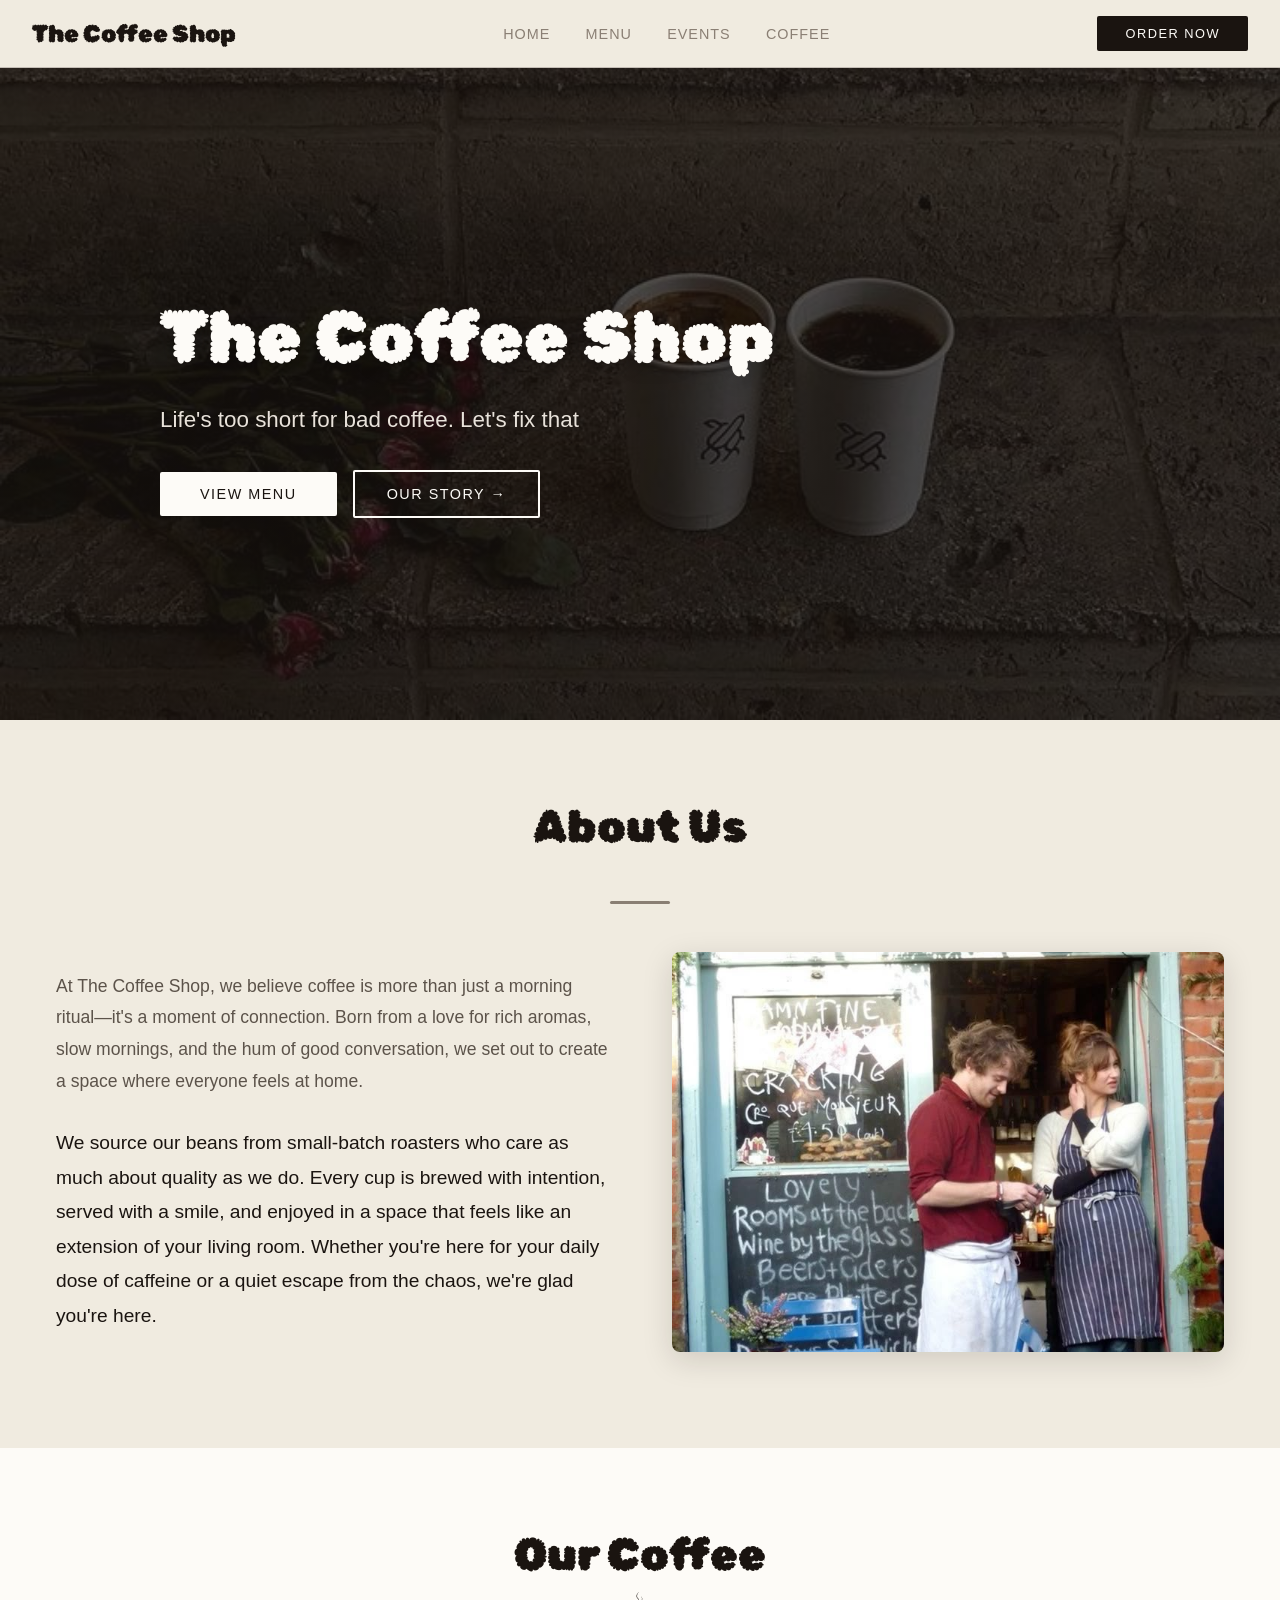
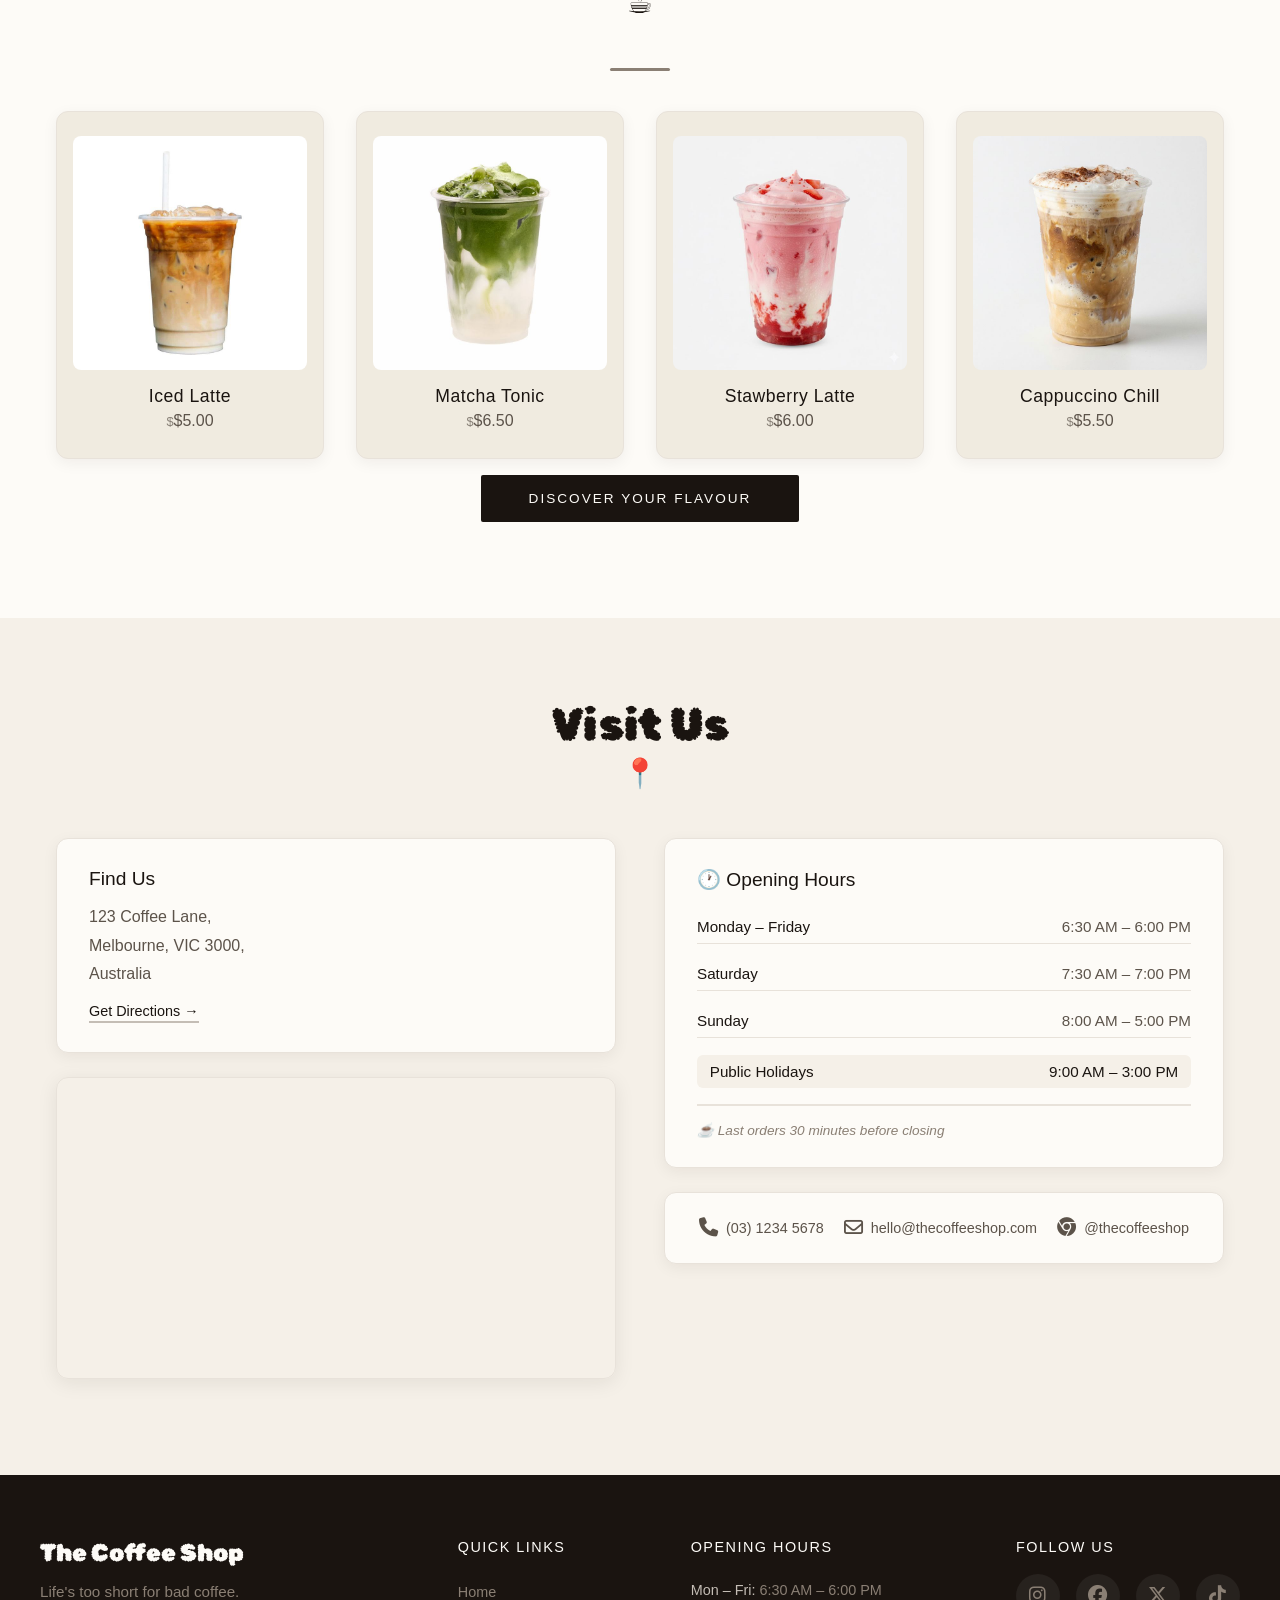
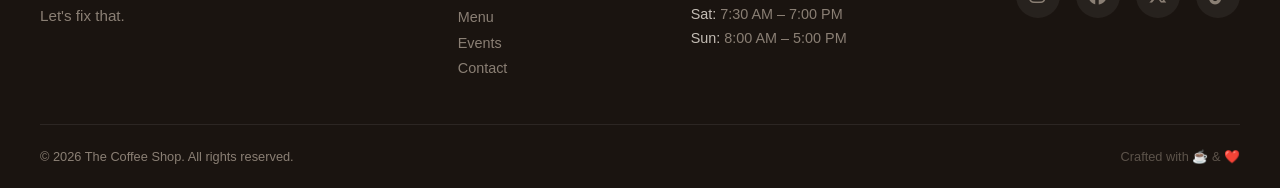
<file: index.html>
<!doctype html>
<html lang="en">
  <head>
    <meta charset="UTF-8" />
    <meta name="viewport" content="width=device-width, initial-scale=1.0" />
    <title>The Coffee Shop</title>
    <link rel="preconnect" href="https://fonts.googleapis.com" />
    <link rel="preconnect" href="https://fonts.gstatic.com" crossorigin />
    <link
      href="https://fonts.googleapis.com/css2?family=Rubik+Bubbles&display=swap"
      rel="stylesheet"
    />
    <link
      rel="stylesheet"
      href="https://cdnjs.cloudflare.com/ajax/libs/font-awesome/6.5.0/css/all.min.css"
    />
    <link rel="stylesheet" href="css/style.css" />
  </head>
  <!-- Preloader -->
  <div id="preloader">
    <div class="preloader-container">
      <div class="latte-art-loader">
        <svg viewBox="0 0 200 200" class="art-canvas">
          <!-- Cup base -->
          <ellipse
            class="cup-base"
            cx="100"
            cy="160"
            rx="65"
            ry="15"
            fill="var(--light-gray)"
            opacity="0.3"
          />

          <!-- Coffee surface -->
          <ellipse
            class="coffee-surface"
            cx="100"
            cy="110"
            rx="55"
            ry="20"
            fill="var(--dark-charcoal)"
            opacity="0.2"
          />

          <!-- Latte art - Leaf -->
          <path
            class="art-stroke leaf-main"
            d="M100,130 C80,110 70,85 100,70 C130,85 120,110 100,130"
            fill="none"
            stroke="var(--dark-charcoal)"
            stroke-width="3"
            stroke-linecap="round"
            stroke-dasharray="200"
            stroke-dashoffset="200"
          />

          <!-- Latte art - Small leaves -->
          <path
            class="art-stroke leaf-small-1"
            d="M95,95 C80,80 75,70 85,65"
            fill="none"
            stroke="var(--dark-charcoal)"
            stroke-width="2.5"
            stroke-linecap="round"
            stroke-dasharray="50"
            stroke-dashoffset="50"
          />

          <path
            class="art-stroke leaf-small-2"
            d="M105,95 C120,80 125,70 115,65"
            fill="none"
            stroke="var(--dark-charcoal)"
            stroke-width="2.5"
            stroke-linecap="round"
            stroke-dasharray="50"
            stroke-dashoffset="50"
          />

          <!-- Heart center -->
          <path
            class="art-stroke heart-center"
            d="M100,110 C95,95 85,95 85,105 C85,115 100,125 100,125 C100,125 115,115 115,105 C115,95 105,95 100,110"
            fill="none"
            stroke="var(--dark-charcoal)"
            stroke-width="2"
            stroke-linecap="round"
            stroke-dasharray="100"
            stroke-dashoffset="100"
          />
        </svg>
      </div>
      <p class="art-text">Creating your masterpiece...</p>
      <div class="art-dots"><span></span><span></span><span></span></div>
    </div>
  </div>

  <body>
    <nav>
      <div class="logo">The Coffee Shop</div>
      <div class="nav-links">
        <a href="#">Home</a>
        <a href="pages/menu.html">Menu</a>
        <a href="#">Events</a>
        <a href="#">Coffee</a>
      </div>
      <div class="nav-cta">
        <button>Order Now</button>
      </div>
    </nav>
    <section class="hero">
      <div class="hero-container">
        <h1>The Coffee Shop</h1>
        <p>Life's too short for bad coffee. Let's fix that</p>
        <div class="hero-cta">
          <button class="menu-btn">View Menu</button>
          <button class="story-btn">Our Story →</button>
        </div>
      </div>
    </section>

    <section class="about">
      <div class="heading">About Us</div>
      <div class="heading-line"></div>
      <div class="about-container">
        <div class="about-content">
          <p>
            At The Coffee Shop, we believe coffee is more than just a morning
            ritual—it's a moment of connection. Born from a love for rich
            aromas, slow mornings, and the hum of good conversation, we set out
            to create a space where everyone feels at home.
          </p>
          <p>
            We source our beans from small-batch roasters who care as much about
            quality as we do. Every cup is brewed with intention, served with a
            smile, and enjoyed in a space that feels like an extension of your
            living room. Whether you're here for your daily dose of caffeine or
            a quiet escape from the chaos, we're glad you're here.
          </p>
        </div>
        <div
          class="about-img"
          role="img"
          aria-label="Our coffee shop owner"
        ></div>
      </div>
    </section>

    <section class="coffee">
      <div class="heading">Our Coffee</div>
      <div class="heading-line"></div>
      <div class="coffee-container">
        <div class="coffee-grid">
          <!-- item 1-->
          <div class="coffee-item">
            <img class="coffee-img" src="/assets/images/item-1.jfif" alt="" />
            <div class="coffee-title">Iced Latte</div>
            <div class="coffee-price">$5.00</div>
          </div>

          <!-- item 2-->
          <div class="coffee-item">
            <img class="coffee-img" src="/assets/images/item-2.jfif" alt="" />
            <div class="coffee-title">Matcha Tonic</div>
            <div class="coffee-price">$6.50</div>
          </div>

          <!-- item 3-->
          <div class="coffee-item">
            <img class="coffee-img" src="/assets/images/item-3.jfif" alt="" />
            <div class="coffee-title">Stawberry Latte</div>
            <div class="coffee-price">$6.00</div>
          </div>

          <!-- item 4-->
          <div class="coffee-item">
            <img class="coffee-img" src="/assets/images/item-4.jfif" alt="" />
            <div class="coffee-title">Cappuccino Chill</div>
            <div class="coffee-price">$5.50</div>
          </div>
        </div>
        <div class="coffee-cta">
          <button>Discover Your Flavour</button>
        </div>
      </div>
    </section>

    <section class="info">
      <div class="heading">Visit Us</div>

      <div class="info-container">
        <!-- Left Column: Location & Map -->
        <div class="info-location">
          <div class="info-card">
            <h3>Find Us</h3>
            <p>123 Coffee Lane,<br />Melbourne, VIC 3000,<br />Australia</p>
            <a
              href="https://maps.google.com/maps?q=123+Coffee+Lane+Melbourne"
              target="_blank"
              class="map-link"
            >
              Get Directions →
            </a>
          </div>

          <!-- Google Maps Embed -->
          <div class="map-container">
            <iframe
              src="https://www.google.com/maps/embed?pb=!1m18!1m12!1m3!1d3151.835434509414!2d144.9537353153167!3d-37.81627997975159!2m3!1f0!2f0!3f0!3m2!1i1024!2i768!4f13.1!3m3!1m2!1s0x6ad65d5df1f4e6b7%3A0x5045675218ce6e0!2sMelbourne%20VIC%2C%20Australia!5e0!3m2!1sen!2sus!4v1700000000000"
              width="100%"
              height="300"
              style="border: 0"
              allowfullscreen=""
              loading="lazy"
              referrerpolicy="no-referrer-when-downgrade"
            >
            </iframe>
          </div>
        </div>

        <!-- Right Column: Opening Hours -->
        <div class="info-hours">
          <div class="hours-card">
            <h3>🕐 Opening Hours</h3>

            <div class="hours-grid">
              <div class="hour-item">
                <span class="day">Monday – Friday</span>
                <span class="time">6:30 AM – 6:00 PM</span>
              </div>

              <div class="hour-item">
                <span class="day">Saturday</span>
                <span class="time">7:30 AM – 7:00 PM</span>
              </div>

              <div class="hour-item">
                <span class="day">Sunday</span>
                <span class="time">8:00 AM – 5:00 PM</span>
              </div>

              <div class="hour-item highlight">
                <span class="day">Public Holidays</span>
                <span class="time">9:00 AM – 3:00 PM</span>
              </div>
            </div>

            <div class="hours-note">
              <p>☕ Last orders 30 minutes before closing</p>
            </div>
          </div>

          <!-- Quick Contact Info -->
          <div class="contact-mini">
            <div class="contact-item">
              <span><i class="fa-solid fa-phone"></i></span>
              <span>(03) 1234 5678</span>
            </div>
            <div class="contact-item">
              <span><i class="fa-regular fa-envelope"></i></span>
              <span>hello@thecoffeeshop.com</span>
            </div>
            <div class="contact-item">
              <span><i class="fa-brands fa-chrome"></i></span>
              <span>@thecoffeeshop</span>
            </div>
          </div>
        </div>
      </div>
    </section>

    <footer class="footer">
      <div class="footer-container">
        <!-- Column 1: Brand -->
        <div class="footer-brand">
          <div class="footer-logo">The Coffee Shop</div>
          <p>Life's too short for bad coffee.<br />Let's fix that.</p>
        </div>

        <!-- Column 2: Quick Links -->
        <div class="footer-links">
          <h4>Quick Links</h4>
          <a href="#">Home</a>
          <a href="#">Menu</a>
          <a href="#">Events</a>
          <a href="#">Contact</a>
        </div>

        <!-- Column 3: Hours -->
        <div class="footer-hours">
          <h4>Opening Hours</h4>
          <p><span>Mon – Fri:</span> 6:30 AM – 6:00 PM</p>
          <p><span>Sat:</span> 7:30 AM – 7:00 PM</p>
          <p><span>Sun:</span> 8:00 AM – 5:00 PM</p>
        </div>

        <!-- Column 4: Social -->
        <div class="footer-social">
          <h4>Follow Us</h4>
          <div class="social-icons">
            <a href="#" aria-label="Instagram"
              ><i class="fa-brands fa-instagram"></i
            ></a>
            <a href="#" aria-label="Facebook"
              ><i class="fa-brands fa-facebook"></i
            ></a>
            <a href="#" aria-label="Twitter"
              ><i class="fa-brands fa-x-twitter"></i
            ></a>
            <a href="#" aria-label="TikTok"
              ><i class="fa-brands fa-tiktok"></i
            ></a>
          </div>
        </div>
      </div>

      <!-- Bottom Bar -->
      <div class="footer-bottom">
        <p>&copy; 2026 The Coffee Shop. All rights reserved.</p>
        <p>Crafted with ☕ & ❤️</p>
      </div>
    </footer>

    <script>
      // After page loads, hide preloader with style
      window.addEventListener("load", function () {
        const preloader = document.getElementById("preloader");
        preloader.classList.add("hide");

        // Add a little celebration effect
        setTimeout(function () {
          preloader.style.display = "none";
        }, 2200);
      });
    </script>
  </body>
</html>
</file>
<file: css/style.css>
* {
    margin: 0;
    padding: 0;
    box-sizing: border-box;
}

:root {
    --off-white: #FDFBF7;
    --warm-white: #F9F6F0;
    --cream: #F5F0E8;
    --paper: #F0EBE0;
    --dark-charcoal: #1A1410;
    --soft-black: #2C241E;
    --warm-gray: #5C534A;
    --mid-gray: #8A7F74;
    --light-gray: #C4BDB5;
    --pale-gray: #E8E2DA;
}

/* ----- NAVIGATION ----- */
nav {
    display: flex;
    flex-direction: row;
    justify-content: space-between;
    align-items: center;
    background: var(--paper);
    padding: 1rem 2rem;
    border-bottom: 1px solid var(--light-gray);
    position: fixed;
    top: 0;
    left: 0;
    right: 0;
    z-index: 1000;
}

.logo {
    font-family: "Rubik Bubbles", system-ui;
    font-weight: 400;
    font-style: normal;
    font-size: 1.5rem;
    color: var(--dark-charcoal);
}

.nav-links {
    display: flex;
    flex-direction: row;
    justify-content: center;
    align-items: center;
    gap: 2.2rem;
}

.nav-links a {
    font-family: "Rubik", sans-serif;
    font-optical-sizing: auto;
    font-weight: 300;
    font-style: normal;
    text-transform: uppercase;
    text-decoration: none;
    transition: all 0.3s ease;
    color: var(--mid-gray);
    font-size: 0.9rem;
    letter-spacing: 1px;
    position: relative;
}

.nav-links a::after {
    content: '';
    position: absolute;
    bottom: -4px;
    left: 0;
    width: 0;
    height: 2px;
    background-color: var(--dark-charcoal);
    transition: width 0.3s ease;
}

.nav-links a:hover {
    color: var(--dark-charcoal);
}

.nav-links a:hover::after {
    width: 100%;
}

.nav-cta {
    display: flex;
    align-items: center;
    justify-content: center;
}

.nav-cta button {
    padding: 10px 28px;
    background-color: var(--dark-charcoal);
    color: var(--off-white);
    border: none;
    border-radius: 2px;
    font-weight: 500;
    font-size: 0.8rem;
    text-transform: uppercase;
    letter-spacing: 1.5px;
    cursor: pointer;
    transition: all 0.3s ease;
}

.nav-cta button:hover {
    background-color: var(--soft-black);
    transform: scale(1.05);
}

/* ----- HERO SECTION ----- */
.hero {
    min-height: 100vh;
    background: 
        linear-gradient(rgba(26, 20, 16, 0.65), rgba(26, 20, 16, 0.65)),
        url(/assets/images/hero-bg.jfif);
    background-repeat: no-repeat;
    background-size: cover;
    background-position: center;
    display: flex;
    flex-direction: column;
    align-items: flex-start;
    justify-content: center;
    padding: 8rem 2rem 2rem 10rem;
    margin-top: 0;
}

.hero-container {
    max-width: 650px;
    display: flex;
    flex-direction: column;
    align-items: flex-start;
    gap: 1.5rem;
}

.hero-container h1 {
    font-family: "Rubik Bubbles", system-ui;
    font-weight: 400;
    font-style: normal;
    font-size: 4.5rem;
    color: var(--off-white);
    line-height: 1.1;
    text-shadow: 0 2px 20px rgba(0, 0, 0, 0.3);
}

.hero-container p {
    font-family: "Rubik", sans-serif;
    font-weight: 300;
    font-size: 1.4rem;
    color: var(--pale-gray);
    line-height: 1.6;
    max-width: 480px;
    margin-bottom: 0.5rem;
}

.hero-cta {
    display: flex;
    flex-direction: row;
    gap: 1rem;
    align-items: center;
    flex-wrap: wrap;
}

.hero-cta .menu-btn {
    padding: 14px 40px;
    background-color: var(--off-white);
    color: var(--dark-charcoal);
    border: none;
    border-radius: 2px;
    font-family: "Rubik", sans-serif;
    font-weight: 500;
    font-size: 0.9rem;
    text-transform: uppercase;
    letter-spacing: 1.5px;
    cursor: pointer;
    transition: all 0.3s ease;
}

.hero-cta .menu-btn:hover {
    background-color: var(--cream);
    transform: scale(1.05);
    box-shadow: 0 4px 20px rgba(0, 0, 0, 0.2);
}

.hero-cta .story-btn {
    padding: 14px 32px;
    background: transparent;
    color: var(--off-white);
    border: 2px solid var(--off-white);
    border-radius: 2px;
    font-family: "Rubik", sans-serif;
    font-weight: 400;
    font-size: 0.9rem;
    text-transform: uppercase;
    letter-spacing: 1.5px;
    cursor: pointer;
    transition: all 0.3s ease;
    display: flex;
    align-items: center;
    gap: 8px;
}

.hero-cta .story-btn:hover {
    background-color: var(--off-white);
    color: var(--dark-charcoal);
    transform: scale(1.05);
    box-shadow: 0 4px 20px rgba(0, 0, 0, 0.2);
}

.about {
    display: flex;
    flex-direction: column;
    align-items: center;
    justify-content: center;
    background-color: var(--paper);
    padding: 5rem 2rem;
    gap: 2rem;
}

.heading {
    font-family: "Rubik Bubbles", system-ui, -apple-system, BlinkMacSystemFont, 'Segoe UI', Roboto, Oxygen, Ubuntu, Cantarell, 'Open Sans', 'Helvetica Neue', sans-serif;
    font-weight: 400;
    font-size: 2.8rem;
    color: var(--dark-charcoal);
    text-align: center;
    margin-bottom: 1rem;
}

.heading span {
    color: var(--warm-gray);
    font-size: 1rem;
    font-family: "Rubik", sans-serif;
    font-weight: 300;
    display: block;
    margin-top: 0.5rem;
    letter-spacing: 2px;
    text-transform: uppercase;
}

.about-container {
    display: flex;
    flex-direction: row;
    justify-content: center;
    align-items: center;
    max-width: 1200px;
    width: 100%;
    gap: 4rem;
    padding: 1rem;
}

.about-content {
    display: flex;
    flex-direction: column;
    justify-content: center;
    align-items: flex-start;
    gap: 1.8rem;
    flex: 1;
}

.about-content p {
    font-family: "Rubik", sans-serif;
    font-weight: 300;
    font-size: 1.1rem;
    line-height: 1.8;
    color: var(--warm-gray);
    margin: 0;
}

.about-content p:last-of-type {
    font-weight: 400;
    color: var(--dark-charcoal);
    font-size: 1.2rem;
}

.about-content .highlight {
    font-weight: 500;
    color: var(--dark-charcoal);
}

.about-img {
    background-image: url(/assets/images/owner-img.jfif);
    background-size: cover;
    background-position: center;
    background-repeat: no-repeat;
    flex: 1;
    min-height: 400px;
    height: auto;
    border-radius: 8px;
    box-shadow: 0 8px 30px rgba(26, 20, 16, 0.15);
    transition: transform 0.3s ease, box-shadow 0.3s ease;
}

.about-img:hover {
    transform: scale(1.02);
    box-shadow: 0 12px 40px rgba(26, 20, 16, 0.25);
}

/* Small decorative line under heading */
.heading-line {
    width: 60px;
    height: 3px;
    background: var(--mid-gray);
    margin: 0 auto;
    border-radius: 2px;
}

.coffee {
    display: flex;
    flex-direction: column;
    align-items: center;
    justify-content: center;
    background-color: var(--off-white);
    padding: 5rem 2rem 6rem;
    gap: 2.5rem;
}

.coffee .heading {
    font-family: "Rubik Bubbles", system-ui, -apple-system, BlinkMacSystemFont, 'Segoe UI', Roboto, Oxygen, Ubuntu, Cantarell, 'Open Sans', 'Helvetica Neue', sans-serif;
    font-weight: 400;
    font-size: 2.8rem;
    color: var(--dark-charcoal);
    text-align: center;
    margin-bottom: 0.5rem;
}

.coffee .heading::after {
    content: '☕';
    display: block;
    font-size: 1.8rem;
    margin-top: 0.3rem;
}

.coffee-container {
    max-width: 1200px;
    width: 100%;
    padding: 0 1rem;
}

.coffee-grid {
    display: grid;
    grid-template-columns: repeat(4, 1fr);
    gap: 2rem;
}

.coffee-item {
    display: flex;
    flex-direction: column;
    align-items: center;
    justify-content: flex-start;
    background: var(--paper);
    border-radius: 12px;
    padding: 1.5rem 1rem 1.8rem;
    transition: all 0.4s ease;
    box-shadow: 0 4px 15px rgba(26, 20, 16, 0.06);
    border: 1px solid var(--pale-gray);
}

.coffee-item:hover {
    transform: translateY(-8px);
    box-shadow: 0 12px 35px rgba(26, 20, 16, 0.12);
    border-color: var(--light-gray);
}

.coffee-img {
    width: 100%;
    aspect-ratio: 1/1;
    object-fit: cover;
    border-radius: 8px;
    margin-bottom: 1rem;
    transition: transform 0.4s ease;
}

.coffee-item:hover .coffee-img {
    transform: scale(1.03);
}

.coffee-title {
    font-family: "Rubik", sans-serif;
    font-weight: 500;
    font-size: 1.1rem;
    color: var(--dark-charcoal);
    text-align: center;
    margin-bottom: 0.3rem;
    letter-spacing: 0.5px;
}

.coffee-price {
    font-family: "Rubik", sans-serif;
    font-weight: 300;
    font-size: 1rem;
    color: var(--warm-gray);
    text-align: center;
}

.coffee-price::before {
    content: '$';
    font-size: 0.8rem;
    opacity: 0.7;
}


.coffee-cta {
    display: flex;
    justify-content: center;
    align-items: center;
    margin-top: 1rem;
}

.coffee-cta button {
    padding: 16px 48px;
    background-color: var(--dark-charcoal);
    color: var(--off-white);
    border: none;
    border-radius: 2px;
    font-family: "Rubik", sans-serif;
    font-weight: 400;
    font-size: 0.85rem;
    text-transform: uppercase;
    letter-spacing: 2px;
    cursor: pointer;
    transition: all 0.3s ease;
    position: relative;
    overflow: hidden;
}

.coffee-cta button::before {
    content: '→';
    position: absolute;
    right: -30px;
    top: 50%;
    transform: translateY(-50%);
    transition: all 0.3s ease;
    font-size: 1.2rem;
    opacity: 0;
}

.coffee-cta button:hover {
    background-color: var(--soft-black);
    transform: scale(1.05);
    padding-right: 60px;
    box-shadow: 0 4px 20px rgba(26, 20, 16, 0.2);
}

.coffee-cta button:hover::before {
    right: 24px;
    opacity: 1;
}

.info {
    display: flex;
    flex-direction: column;
    align-items: center;
    justify-content: center;
    background-color: var(--cream);
    padding: 5rem 2rem 6rem;
    gap: 2.5rem;
}

.info .heading {
    font-family: "Rubik Bubbles", system-ui, -apple-system, BlinkMacSystemFont, 'Segoe UI', Roboto, Oxygen, Ubuntu, Cantarell, 'Open Sans', 'Helvetica Neue', sans-serif;
    font-weight: 400;
    font-size: 2.8rem;
    color: var(--dark-charcoal);
    text-align: center;
    margin-bottom: 0.5rem;
}

.info .heading::after {
    content: '📍';
    display: block;
    font-size: 1.8rem;
    margin-top: 0.3rem;
}

.info-container {
    max-width: 1200px;
    width: 100%;
    display: grid;
    grid-template-columns: 1fr 1fr;
    gap: 3rem;
    padding: 0 1rem;
}

/* ----- LEFT COLUMN: Location & Map ----- */
.info-location {
    display: flex;
    flex-direction: column;
    gap: 1.5rem;
}

.info-card {
    background: var(--off-white);
    padding: 1.8rem 2rem;
    border-radius: 12px;
    box-shadow: 0 4px 15px rgba(26, 20, 16, 0.06);
    border: 1px solid var(--pale-gray);
}

.info-card h3 {
    font-family: "Rubik", sans-serif;
    font-weight: 500;
    font-size: 1.2rem;
    color: var(--dark-charcoal);
    margin-bottom: 0.8rem;
}

.info-card p {
    font-family: "Rubik", sans-serif;
    font-weight: 300;
    font-size: 1rem;
    line-height: 1.8;
    color: var(--warm-gray);
    margin-bottom: 0.8rem;
}

.map-link {
    font-family: "Rubik", sans-serif;
    font-weight: 400;
    font-size: 0.9rem;
    color: var(--dark-charcoal);
    text-decoration: none;
    transition: all 0.3s ease;
    display: inline-block;
    border-bottom: 2px solid var(--light-gray);
    padding-bottom: 2px;
}

.map-link:hover {
    color: var(--warm-gray);
    border-bottom-color: var(--dark-charcoal);
    transform: translateX(4px);
}

.map-container {
    border-radius: 12px;
    overflow: hidden;
    box-shadow: 0 4px 20px rgba(26, 20, 16, 0.08);
    border: 1px solid var(--pale-gray);
}

.map-container iframe {
    display: block;
    width: 100%;
    height: 300px;
}

/* ----- RIGHT COLUMN: Hours & Contact ----- */
.info-hours {
    display: flex;
    flex-direction: column;
    gap: 1.5rem;
}

.hours-card {
    background: var(--off-white);
    padding: 1.8rem 2rem;
    border-radius: 12px;
    box-shadow: 0 4px 15px rgba(26, 20, 16, 0.06);
    border: 1px solid var(--pale-gray);
}

.hours-card h3 {
    font-family: "Rubik", sans-serif;
    font-weight: 500;
    font-size: 1.2rem;
    color: var(--dark-charcoal);
    margin-bottom: 1.2rem;
}

.hours-grid {
    display: flex;
    flex-direction: column;
    gap: 0.8rem;
}

.hour-item {
    display: flex;
    justify-content: space-between;
    align-items: center;
    padding: 0.5rem 0;
    border-bottom: 1px solid var(--pale-gray);
}

.hour-item:last-child {
    border-bottom: none;
}

.hour-item .day {
    font-family: "Rubik", sans-serif;
    font-weight: 400;
    font-size: 0.95rem;
    color: var(--dark-charcoal);
}

.hour-item .time {
    font-family: "Rubik", sans-serif;
    font-weight: 300;
    font-size: 0.95rem;
    color: var(--warm-gray);
}

.hour-item.highlight {
    background: var(--cream);
    padding: 0.5rem 0.8rem;
    border-radius: 6px;
    border-bottom: none;
    margin-top: 0.3rem;
}

.hour-item.highlight .day {
    font-weight: 500;
    color: var(--dark-charcoal);
}

.hour-item.highlight .time {
    font-weight: 400;
    color: var(--dark-charcoal);
}

.hours-note {
    margin-top: 1rem;
    padding-top: 1rem;
    border-top: 2px solid var(--pale-gray);
}

.hours-note p {
    font-family: "Rubik", sans-serif;
    font-weight: 300;
    font-size: 0.85rem;
    color: var(--mid-gray);
    font-style: italic;
}

/* ----- Contact Mini ----- */
.contact-mini {
    background: var(--off-white);
    padding: 1.5rem 2rem;
    border-radius: 12px;
    box-shadow: 0 4px 15px rgba(26, 20, 16, 0.06);
    border: 1px solid var(--pale-gray);
    display: flex;
    justify-content: space-around;
    flex-wrap: wrap;
    gap: 1rem;
}

.contact-item {
    display: flex;
    align-items: center;
    gap: 0.5rem;
    font-family: "Rubik", sans-serif;
    font-weight: 300;
    font-size: 0.9rem;
    color: var(--warm-gray);
}

.contact-item span:first-child {
    font-size: 1.2rem;
}

.coffee-cta button:active {
    transform: scale(0.95);
}

.footer {
    background-color: var(--dark-charcoal);
    color: var(--pale-gray);
    padding: 4rem 2rem 0;
    margin-top: 0;
}

.footer-container {
    max-width: 1200px;
    margin: 0 auto;
    display: grid;
    grid-template-columns: 2fr 1fr 1.5fr 1fr;
    gap: 3rem;
    padding-bottom: 3rem;
    border-bottom: 1px solid rgba(255, 255, 255, 0.08);
}

/* ----- Brand Column ----- */
.footer-brand .footer-logo {
    font-family: "Rubik Bubbles", system-ui, -apple-system, BlinkMacSystemFont, 'Segoe UI', Roboto, Oxygen, Ubuntu, Cantarell, 'Open Sans', 'Helvetica Neue', sans-serif;
    font-weight: 400;
    font-size: 1.5rem;
    color: var(--off-white);
    margin-bottom: 0.8rem;
}

.footer-brand p {
    font-family: "Rubik", sans-serif;
    font-weight: 300;
    font-size: 0.95rem;
    line-height: 1.6;
    color: var(--mid-gray);
}

/* ----- Link Columns ----- */
.footer-links h4,
.footer-hours h4,
.footer-social h4 {
    font-family: "Rubik", sans-serif;
    font-weight: 500;
    font-size: 0.9rem;
    text-transform: uppercase;
    letter-spacing: 1.5px;
    color: var(--off-white);
    margin-bottom: 1.2rem;
}

.footer-links {
    display: flex;
    flex-direction: column;
    gap: 0.6rem;
}

.footer-links a {
    font-family: "Rubik", sans-serif;
    font-weight: 300;
    font-size: 0.9rem;
    color: var(--mid-gray);
    text-decoration: none;
    transition: all 0.3s ease;
}

.footer-links a:hover {
    color: var(--off-white);
    transform: translateX(4px);
}

/* ----- Hours Column ----- */
.footer-hours {
    display: flex;
    flex-direction: column;
    gap: 0.5rem;
}

.footer-hours p {
    font-family: "Rubik", sans-serif;
    font-weight: 300;
    font-size: 0.9rem;
    color: var(--mid-gray);
    margin: 0;
}

.footer-hours p span {
    color: var(--light-gray);
    font-weight: 400;
}

/* ----- Social Column ----- */
.footer-social .social-icons {
    display: flex;
    gap: 1rem;
}

.footer-social .social-icons a {
    display: flex;
    align-items: center;
    justify-content: center;
    width: 44px;
    height: 44px;
    background: rgba(255, 255, 255, 0.06);
    border-radius: 50%;
    font-size: 1.2rem;
    text-decoration: none;
    transition: all 0.3s ease;
    color: var(--mid-gray);
}

.footer-social .social-icons a:hover {
    background: var(--off-white);
    color: var(--dark-charcoal);
    transform: translateY(-4px);
    box-shadow: 0 4px 15px rgba(0, 0, 0, 0.3);
}

/* ----- Bottom Bar ----- */
.footer-bottom {
    max-width: 1200px;
    margin: 0 auto;
    display: flex;
    justify-content: space-between;
    align-items: center;
    padding: 1.5rem 0;
    flex-wrap: wrap;
    gap: 0.5rem;
}

.footer-bottom p {
    font-family: "Rubik", sans-serif;
    font-weight: 300;
    font-size: 0.8rem;
    color: var(--mid-gray);
    margin: 0;
}

.footer-bottom p:last-child {
    color: var(--warm-gray);
}

/* ----- PRELOADER ----- */
#preloader {
    position: fixed;
    top: 0;
    left: 0;
    width: 100%;
    height: 100%;
    background: var(--paper);
    display: flex;
    align-items: center;
    justify-content: center;
    z-index: 9999;
    transition: opacity 0.8s ease, visibility 0.8s ease;
}

#preloader.hide {
    opacity: 0;
    visibility: hidden;
    pointer-events: none;
}

.preloader-container {
    display: flex;
    flex-direction: column;
    align-items: center;
    justify-content: center;
    gap: 1rem;
}

/* ----- LATTE ART LOADER ----- */
.latte-art-loader {
    width: 180px;
    height: 180px;
}

.art-canvas {
    width: 100%;
    height: 100%;
}

/* Fix: Use specific stroke-dasharray values in the keyframes */
.leaf-main {
    animation: drawLeaf 3s ease-in-out infinite;
}

.leaf-small-1 {
    animation: drawSmallLeaf 3s ease-in-out infinite;
    animation-delay: 0.8s;
}

.leaf-small-2 {
    animation: drawSmallLeaf 3s ease-in-out infinite;
    animation-delay: 1.2s;
}

.heart-center {
    animation: drawHeart 3s ease-in-out infinite;
    animation-delay: 1.8s;
}

@keyframes drawLeaf {
    0% { stroke-dashoffset: 200; opacity: 0; }
    20% { opacity: 1; }
    50% { stroke-dashoffset: 0; opacity: 1; }
    80% { opacity: 1; }
    100% { stroke-dashoffset: -200; opacity: 0; }
}

@keyframes drawSmallLeaf {
    0% { stroke-dashoffset: 50; opacity: 0; }
    20% { opacity: 1; }
    50% { stroke-dashoffset: 0; opacity: 1; }
    80% { opacity: 1; }
    100% { stroke-dashoffset: -50; opacity: 0; }
}

@keyframes drawHeart {
    0% { stroke-dashoffset: 100; opacity: 0; }
    20% { opacity: 1; }
    50% { stroke-dashoffset: 0; opacity: 1; }
    80% { opacity: 1; }
    100% { stroke-dashoffset: -100; opacity: 0; }
}

.art-text {
    font-family: "Rubik", sans-serif;
    font-weight: 300;
    color: var(--warm-gray);
    font-size: 1rem;
    letter-spacing: 2px;
    margin-top: 0.5rem;
    animation: pulseText 1.5s ease-in-out infinite;
}

@keyframes pulseText {
    0%, 100% { opacity: 0.5; }
    50% { opacity: 1; }
}

.art-dots {
    display: flex;
    gap: 0.5rem;
    margin-top: 0.5rem;
}

.art-dots span {
    width: 8px;
    height: 8px;
    background: var(--dark-charcoal);
    border-radius: 50%;
    animation: dotBounce 1.4s ease-in-out infinite;
}

.art-dots span:nth-child(1) { animation-delay: 0s; }
.art-dots span:nth-child(2) { animation-delay: 0.2s; }
.art-dots span:nth-child(3) { animation-delay: 0.4s; }

@keyframes dotBounce {
    0%, 80%, 100% { transform: scale(0.6); opacity: 0.3; }
    40% { transform: scale(1); opacity: 1; }
}


/* ----- MENU PAGE ----- */

/* Menu Hero */
.menu-hero {
    padding: 10rem 2rem 4rem 2rem;
    background: 
        linear-gradient(rgba(26, 20, 16, 0.6), rgba(26, 20, 16, 0.6)),
        url(/assets/images/hero-bg.jfif);
    background-size: cover;
    background-position: center;
    text-align: center;
    margin-top: 0;
}

.menu-hero-content h1 {
    font-family: "Rubik Bubbles", system-ui;
    font-size: 4rem;
    color: var(--off-white);
    margin-bottom: 0.5rem;
}

.menu-hero-content p {
    font-family: "Rubik", sans-serif;
    font-weight: 300;
    font-size: 1.2rem;
    color: var(--pale-gray);
    margin-bottom: 1.5rem;
}

.menu-hero-line {
    width: 80px;
    height: 3px;
    background: var(--off-white);
    margin: 0 auto;
    border-radius: 2px;
}

/* Category Tabs */
.menu-categories {
    background: var(--paper);
    padding: 2rem 1rem;
    border-bottom: 1px solid var(--light-gray);
    position: sticky;
    top: 72px;
    z-index: 100;
}

.category-tabs {
    display: flex;
    justify-content: center;
    flex-wrap: wrap;
    gap: 0.8rem;
    max-width: 800px;
    margin: 0 auto;
}

.category-btn {
    padding: 10px 24px;
    background: transparent;
    border: 2px solid var(--mid-gray);
    border-radius: 50px;
    font-family: "Rubik", sans-serif;
    font-weight: 400;
    font-size: 0.85rem;
    color: var(--mid-gray);
    cursor: pointer;
    transition: all 0.3s ease;
    letter-spacing: 0.5px;
}

.category-btn:hover {
    border-color: var(--dark-charcoal);
    color: var(--dark-charcoal);
}

.category-btn.active {
    background: var(--dark-charcoal);
    border-color: var(--dark-charcoal);
    color: var(--off-white);
}

/* Menu Grid */
.menu-grid-section {
    background: var(--off-white);
    padding: 4rem 2rem 6rem;
}

.menu-grid-container {
    max-width: 1000px;
    margin: 0 auto;
}

.menu-category {
    margin-bottom: 3.5rem;
    display: block;
    animation: fadeInUp 0.5s ease forwards;
}

.menu-category:last-child {
    margin-bottom: 0;
}

.category-title {
    font-family: "Rubik Bubbles", system-ui;
    font-weight: 400;
    font-size: 2rem;
    color: var(--dark-charcoal);
    margin-bottom: 1.5rem;
    padding-bottom: 0.5rem;
    border-bottom: 2px solid var(--pale-gray);
}

.menu-items {
    display: flex;
    flex-direction: column;
    gap: 0.5rem;
}

.menu-item {
    display: flex;
    justify-content: space-between;
    align-items: center;
    padding: 1rem 1.2rem;
    border-radius: 8px;
    transition: all 0.3s ease;
    border-bottom: 1px solid var(--pale-gray);
}

.menu-item:hover {
    background: var(--cream);
    transform: translateX(5px);
}

.menu-item-info {
    flex: 1;
}

.item-name {
    font-family: "Rubik", sans-serif;
    font-weight: 500;
    font-size: 1.1rem;
    color: var(--dark-charcoal);
    margin-bottom: 0.2rem;
}

.item-desc {
    font-family: "Rubik", sans-serif;
    font-weight: 300;
    font-size: 0.85rem;
    color: var(--mid-gray);
}

.menu-item-price {
    font-family: "Rubik", sans-serif;
    font-weight: 500;
    font-size: 1.1rem;
    color: var(--dark-charcoal);
    padding-left: 1rem;
    white-space: nowrap;
}

/* Special badge for popular items */
.menu-item.popular .item-name::after {
    content: ' ★';
    color: var(--warm-gray);
    font-size: 0.8rem;
}

/* Menu CTA */
.menu-cta {
    background: var(--paper);
    padding: 4rem 2rem;
    text-align: center;
}

.menu-cta-content h2 {
    font-family: "Rubik Bubbles", system-ui;
    font-size: 2.5rem;
    color: var(--dark-charcoal);
    margin-bottom: 0.5rem;
}

.menu-cta-content p {
    font-family: "Rubik", sans-serif;
    font-weight: 300;
    font-size: 1.1rem;
    color: var(--warm-gray);
    margin-bottom: 1.5rem;
}

.cta-btn {
    padding: 14px 40px;
    background: var(--dark-charcoal);
    color: var(--off-white);
    border: none;
    border-radius: 50px;
    font-family: "Rubik", sans-serif;
    font-weight: 400;
    font-size: 1rem;
    cursor: pointer;
    transition: all 0.3s ease;
}

.cta-btn:hover {
    background: var(--soft-black);
    transform: scale(1.05);
    box-shadow: 0 4px 20px rgba(0,0,0,0.2);
}

/* Animations */
@keyframes fadeInUp {
    from {
        opacity: 0;
        transform: translateY(20px);
    }
    to {
        opacity: 1;
        transform: translateY(0);
    }
}

/* Active nav link */
.nav-links a.active {
    color: var(--dark-charcoal);
}

.nav-links a.active::after {
    width: 100%;
}

/* ----- RESPONSIVE MENU ----- */
@media (max-width: 768px) {
    .menu-hero {
        padding: 8rem 1.5rem 3rem;
    }

    .menu-hero-content h1 {
        font-size: 2.8rem;
    }

    .menu-hero-content p {
        font-size: 1rem;
    }

    .menu-categories {
        top: 68px;
        padding: 1.2rem 0.8rem;
    }

    .category-btn {
        padding: 8px 16px;
        font-size: 0.75rem;
    }

    .menu-grid-section {
        padding: 2.5rem 1.2rem 4rem;
    }

    .category-title {
        font-size: 1.6rem;
    }

    .menu-item {
        padding: 0.8rem 0.8rem;
        flex-wrap: wrap;
    }

    .item-name {
        font-size: 1rem;
    }

    .item-desc {
        font-size: 0.8rem;
    }

    .menu-item-price {
        font-size: 1rem;
    }

    .menu-cta-content h2 {
        font-size: 2rem;
    }

    .menu-cta-content p {
        font-size: 1rem;
    }

    .cta-btn {
        padding: 12px 32px;
        font-size: 0.9rem;
    }
}

@media (max-width: 480px) {
    .menu-hero-content h1 {
        font-size: 2.2rem;
    }

    .category-tabs {
        gap: 0.5rem;
    }

    .category-btn {
        padding: 6px 14px;
        font-size: 0.65rem;
    }

    .menu-item {
        flex-direction: column;
        align-items: flex-start;
        gap: 0.3rem;
    }

    .menu-item-price {
        padding-left: 0;
        font-size: 0.95rem;
    }

    .menu-cta-content h2 {
        font-size: 1.6rem;
    }
}

/* ========================================
   RESPONSIVE DESIGN
   ======================================== */

/* ----- BASE FIX: Prevent overflow on all devices ----- */
html,
body {
    overflow-x: hidden;
    max-width: 100%;
}

img,
iframe,
video {
    max-width: 100%;
    height: auto;
}

/* ----- TABLET (1024px and below) ----- */
@media (max-width: 1024px) {
    /* Navigation */
    .logo {
        font-size: 1.3rem;
    }

    .nav-links {
        gap: 1.5rem;
    }

    .nav-links a {
        font-size: 0.8rem;
    }

    /* Hero */
    .hero {
        padding: 8rem 2rem 2rem 4rem;
    }

    .hero-container h1 {
        font-size: 3.5rem;
    }

    .hero-container p {
        font-size: 1.2rem;
        max-width: 100%;
    }

    .hero-container {
        max-width: 100%;
    }

    /* About */
    .about-container {
        gap: 2.5rem;
        padding: 0;
    }

    .heading {
        font-size: 2.4rem;
    }

    .about-content p {
        font-size: 1rem;
    }

    .about-img {
        min-height: 350px;
    }

    /* Coffee */
    .coffee-grid {
        grid-template-columns: repeat(2, 1fr);
        gap: 1.5rem;
    }

    .coffee .heading {
        font-size: 2.4rem;
    }

    .coffee-container {
        padding: 0;
    }

    /* Info */
    .info .heading {
        font-size: 2.4rem;
    }

    .info-container {
        gap: 2rem;
        padding: 0;
    }

    .map-container iframe {
        height: 280px;
    }

    /* Footer */
    .footer-container {
        grid-template-columns: 1fr 1fr;
        gap: 2.5rem;
        padding: 0 0 2rem 0;
    }

    .footer-brand {
        grid-column: 1 / -1;
    }

    .footer {
        padding: 3rem 1.5rem 0;
    }
}

/* ----- MOBILE LANDSCAPE / SMALL TABLET (768px and below) ----- */
@media (max-width: 768px) {
    /* Navigation */
    nav {
        padding: 0.8rem 1.2rem;
        flex-wrap: wrap;
        gap: 0.6rem;
        width: 100%;
        max-width: 100%;
    }

    .logo {
        font-size: 1.1rem;
    }

    .nav-links {
        gap: 0.8rem;
        order: 3;
        width: 100%;
        justify-content: center;
        padding-top: 0.5rem;
        border-top: 1px solid var(--light-gray);
        flex-wrap: wrap;
    }

    .nav-links a {
        font-size: 0.65rem;
        letter-spacing: 0.5px;
    }

    .nav-cta button {
        padding: 6px 16px;
        font-size: 0.6rem;
        letter-spacing: 1px;
    }

    /* Hero */
    .hero {
        padding: 6rem 1.2rem 2rem 1.2rem;
        align-items: center;
        text-align: center;
        min-height: 90vh;
        width: 100%;
        max-width: 100%;
    }

    .hero-container {
        align-items: center;
        max-width: 100%;
        width: 100%;
        gap: 1.2rem;
    }

    .hero-container h1 {
        font-size: 2.5rem;
        text-align: center;
        max-width: 100%;
    }

    .hero-container p {
        font-size: 1rem;
        text-align: center;
        max-width: 100%;
    }

    .hero-cta {
        justify-content: center;
        width: 100%;
        max-width: 100%;
        gap: 0.8rem;
    }

    .hero-cta .menu-btn,
    .hero-cta .story-btn {
        padding: 10px 24px;
        font-size: 0.75rem;
        flex: 1;
        min-width: 120px;
        max-width: 200px;
    }

    /* About */
    .about {
        padding: 3rem 1.2rem;
        gap: 1.5rem;
        width: 100%;
        max-width: 100%;
    }

    .about-container {
        flex-direction: column;
        gap: 2rem;
        padding: 0;
        width: 100%;
        max-width: 100%;
    }

    .about-content {
        align-items: center;
        text-align: center;
        order: 2;
        width: 100%;
        max-width: 100%;
    }

    .about-content p {
        text-align: center;
        font-size: 0.95rem;
        line-height: 1.7;
        max-width: 100%;
    }

    .about-content p:last-of-type {
        font-size: 1.05rem;
    }

    .about-img {
        min-height: 280px;
        width: 100%;
        max-width: 100%;
        order: 1;
    }

    .heading {
        font-size: 2rem;
        max-width: 100%;
    }

    .heading-line {
        width: 50px;
    }

    /* Coffee */
    .coffee {
        padding: 3rem 1.2rem 4rem;
        gap: 1.8rem;
        width: 100%;
        max-width: 100%;
    }

    .coffee .heading {
        font-size: 2rem;
    }

    .coffee .heading::after {
        font-size: 1.4rem;
    }

    .coffee-container {
        padding: 0;
        width: 100%;
        max-width: 100%;
    }

    .coffee-grid {
        grid-template-columns: repeat(2, 1fr);
        gap: 1rem;
        width: 100%;
        max-width: 100%;
    }

    .coffee-item {
        padding: 1rem 0.8rem 1.2rem;
        width: 100%;
        max-width: 100%;
    }

    .coffee-img {
        width: 100%;
        max-width: 100%;
    }

    .coffee-title {
        font-size: 0.95rem;
    }

    .coffee-price {
        font-size: 0.85rem;
    }

    .coffee-cta {
        width: 100%;
        max-width: 100%;
    }

    .coffee-cta button {
        padding: 12px 32px;
        font-size: 0.75rem;
        max-width: 100%;
    }

    /* Info */
    .info {
        padding: 3rem 1.2rem 4rem;
        gap: 1.8rem;
        width: 100%;
        max-width: 100%;
    }

    .info .heading {
        font-size: 2rem;
    }

    .info .heading::after {
        font-size: 1.4rem;
    }

    .info-container {
        grid-template-columns: 1fr;
        gap: 2rem;
        padding: 0;
        width: 100%;
        max-width: 100%;
    }

    .info-location {
        order: 2;
        width: 100%;
        max-width: 100%;
    }

    .info-hours {
        order: 1;
        width: 100%;
        max-width: 100%;
    }

    .info-card,
    .hours-card,
    .contact-mini {
        padding: 1.2rem 1.2rem;
        width: 100%;
        max-width: 100%;
    }

    .info-card p {
        font-size: 0.95rem;
    }

    .hour-item .day {
        font-size: 0.85rem;
    }

    .hour-item .time {
        font-size: 0.85rem;
    }

    .contact-mini {
        flex-direction: column;
        align-items: center;
        gap: 0.6rem;
    }

    .map-container {
        width: 100%;
        max-width: 100%;
    }

    .map-container iframe {
        height: 220px;
        width: 100%;
        max-width: 100%;
    }

    /* Footer */
    .footer {
        padding: 2.5rem 1.2rem 0;
        width: 100%;
        max-width: 100%;
    }

    .footer-container {
        grid-template-columns: 1fr;
        gap: 1.8rem;
        padding: 0 0 1.5rem 0;
        width: 100%;
        max-width: 100%;
    }

    .footer-brand {
        grid-column: 1;
    }

    .footer-brand .footer-logo {
        font-size: 1.2rem;
    }

    .footer-brand p {
        font-size: 0.9rem;
    }

    .footer-links {
        flex-direction: row;
        flex-wrap: wrap;
        gap: 0.8rem 1.5rem;
        width: 100%;
        max-width: 100%;
    }

    .footer-links a {
        font-size: 0.8rem;
    }

    .footer-hours p {
        font-size: 0.85rem;
    }

    .footer-social .social-icons {
        gap: 0.8rem;
    }

    .footer-social .social-icons a {
        width: 38px;
        height: 38px;
        font-size: 1rem;
    }

    .footer-bottom {
        flex-direction: column;
        text-align: center;
        padding: 1rem 0;
        gap: 0.3rem;
        width: 100%;
        max-width: 100%;
    }

    .footer-bottom p {
        font-size: 0.7rem;
    }
}

/* ----- MOBILE PORTRAIT (480px and below) ----- */
@media (max-width: 480px) {
    /* Navigation */
    nav {
        padding: 0.5rem 0.8rem;
        gap: 0.4rem;
    }

    .logo {
        font-size: 0.95rem;
    }

    .nav-links {
        gap: 0.5rem;
        padding-top: 0.4rem;
    }

    .nav-links a {
        font-size: 0.55rem;
        letter-spacing: 0.3px;
    }

    .nav-cta button {
        padding: 5px 12px;
        font-size: 0.5rem;
        letter-spacing: 0.5px;
    }

    /* Hero */
    .hero {
        padding: 5rem 0.8rem 1.5rem 0.8rem;
        min-height: 80vh;
    }

    .hero-container h1 {
        font-size: 2rem;
    }

    .hero-container p {
        font-size: 0.9rem;
    }

    .hero-cta {
        flex-direction: column;
        width: 100%;
        gap: 0.6rem;
    }

    .hero-cta .menu-btn,
    .hero-cta .story-btn {
        width: 100%;
        max-width: 100%;
        justify-content: center;
        padding: 10px 16px;
        font-size: 0.7rem;
        flex: none;
    }

    /* About */
    .about {
        padding: 2.5rem 0.8rem;
        gap: 1.2rem;
    }

    .heading {
        font-size: 1.6rem;
    }

    .heading-line {
        width: 35px;
        height: 2px;
    }

    .about-content {
        gap: 1rem;
    }

    .about-content p {
        font-size: 0.85rem;
        line-height: 1.6;
    }

    .about-content p:last-of-type {
        font-size: 0.9rem;
    }

    .about-img {
        min-height: 200px;
        border-radius: 6px;
    }

    /* Coffee */
    .coffee {
        padding: 2.5rem 0.8rem 3.5rem;
        gap: 1.5rem;
    }

    .coffee .heading {
        font-size: 1.6rem;
    }

    .coffee .heading::after {
        font-size: 1.2rem;
    }

    .coffee-grid {
        grid-template-columns: 1fr 1fr;
        gap: 0.6rem;
    }

    .coffee-item {
        padding: 0.6rem 0.4rem 1rem;
        border-radius: 8px;
    }

    .coffee-title {
        font-size: 0.75rem;
        letter-spacing: 0.3px;
    }

    .coffee-price {
        font-size: 0.7rem;
    }

    .coffee-price::before {
        font-size: 0.6rem;
    }

    .coffee-img {
        border-radius: 4px;
        margin-bottom: 0.4rem;
    }

    .coffee-cta button {
        padding: 10px 20px;
        font-size: 0.65rem;
        letter-spacing: 1.2px;
        width: 100%;
        max-width: 100%;
    }

    /* Info */
    .info {
        padding: 2.5rem 0.8rem 3.5rem;
        gap: 1.5rem;
    }

    .info .heading {
        font-size: 1.6rem;
    }

    .info .heading::after {
        font-size: 1.2rem;
    }

    .info-card,
    .hours-card,
    .contact-mini {
        padding: 1rem;
        border-radius: 8px;
    }

    .info-card h3,
    .hours-card h3 {
        font-size: 0.95rem;
        margin-bottom: 0.5rem;
    }

    .info-card p {
        font-size: 0.85rem;
        line-height: 1.5;
    }

    .map-link {
        font-size: 0.75rem;
    }

    .map-container iframe {
        height: 180px;
    }

    .hour-item {
        padding: 0.3rem 0;
    }

    .hour-item .day {
        font-size: 0.75rem;
    }

    .hour-item .time {
        font-size: 0.7rem;
    }

    .hour-item.highlight {
        padding: 0.3rem 0.5rem;
    }

    .hours-note p {
        font-size: 0.7rem;
    }

    .contact-item {
        font-size: 0.75rem;
        gap: 0.3rem;
    }

    .contact-item span:first-child {
        font-size: 0.9rem;
    }

    /* Footer */
    .footer {
        padding: 2rem 0.8rem 0;
    }

    .footer-container {
        gap: 1.2rem;
        padding: 0 0 1rem 0;
    }

    .footer-brand .footer-logo {
        font-size: 1rem;
    }

    .footer-brand p {
        font-size: 0.8rem;
    }

    .footer-links h4,
    .footer-hours h4,
    .footer-social h4 {
        font-size: 0.7rem;
        margin-bottom: 0.6rem;
        letter-spacing: 0.8px;
    }

    .footer-links a {
        font-size: 0.75rem;
    }

    .footer-hours p {
        font-size: 0.75rem;
    }

    .footer-social .social-icons a {
        width: 32px;
        height: 32px;
        font-size: 0.8rem;
    }

    .footer-bottom p {
        font-size: 0.6rem;
    }
}

/* ----- EXTRA SMALL (360px and below) ----- */
@media (max-width: 360px) {
    .hero-container h1 {
        font-size: 1.6rem;
    }

    .hero-container p {
        font-size: 0.8rem;
    }

    .coffee-grid {
        grid-template-columns: 1fr 1fr;
        gap: 0.4rem;
    }

    .coffee-item {
        padding: 0.4rem 0.3rem 0.8rem;
    }

    .coffee-title {
        font-size: 0.65rem;
    }

    .coffee-price {
        font-size: 0.6rem;
    }

    .heading {
        font-size: 1.4rem;
    }

    .footer-social .social-icons a {
        width: 28px;
        height: 28px;
        font-size: 0.7rem;
    }

    .nav-links a {
        font-size: 0.5rem;
    }
}

/* ----- UTILITY: Fix for very tall screens ----- */
@media (min-height: 900px) {
    .hero {
        min-height: 80vh;
    }
}

/* ----- UTILITY: Touch device hover fix ----- */
@media (hover: none) {
    .coffee-item:hover {
        transform: none;
        box-shadow: 0 4px 15px rgba(26, 20, 16, 0.06);
    }

    .coffee-item:hover .coffee-img {
        transform: none;
    }

    .about-img:hover {
        transform: none;
    }

    .nav-links a::after {
        display: none;
    }

    .coffee-cta button::before {
        display: none;
    }

    .coffee-cta button:hover {
        padding-right: 48px;
        transform: none;
    }
}
</file>
